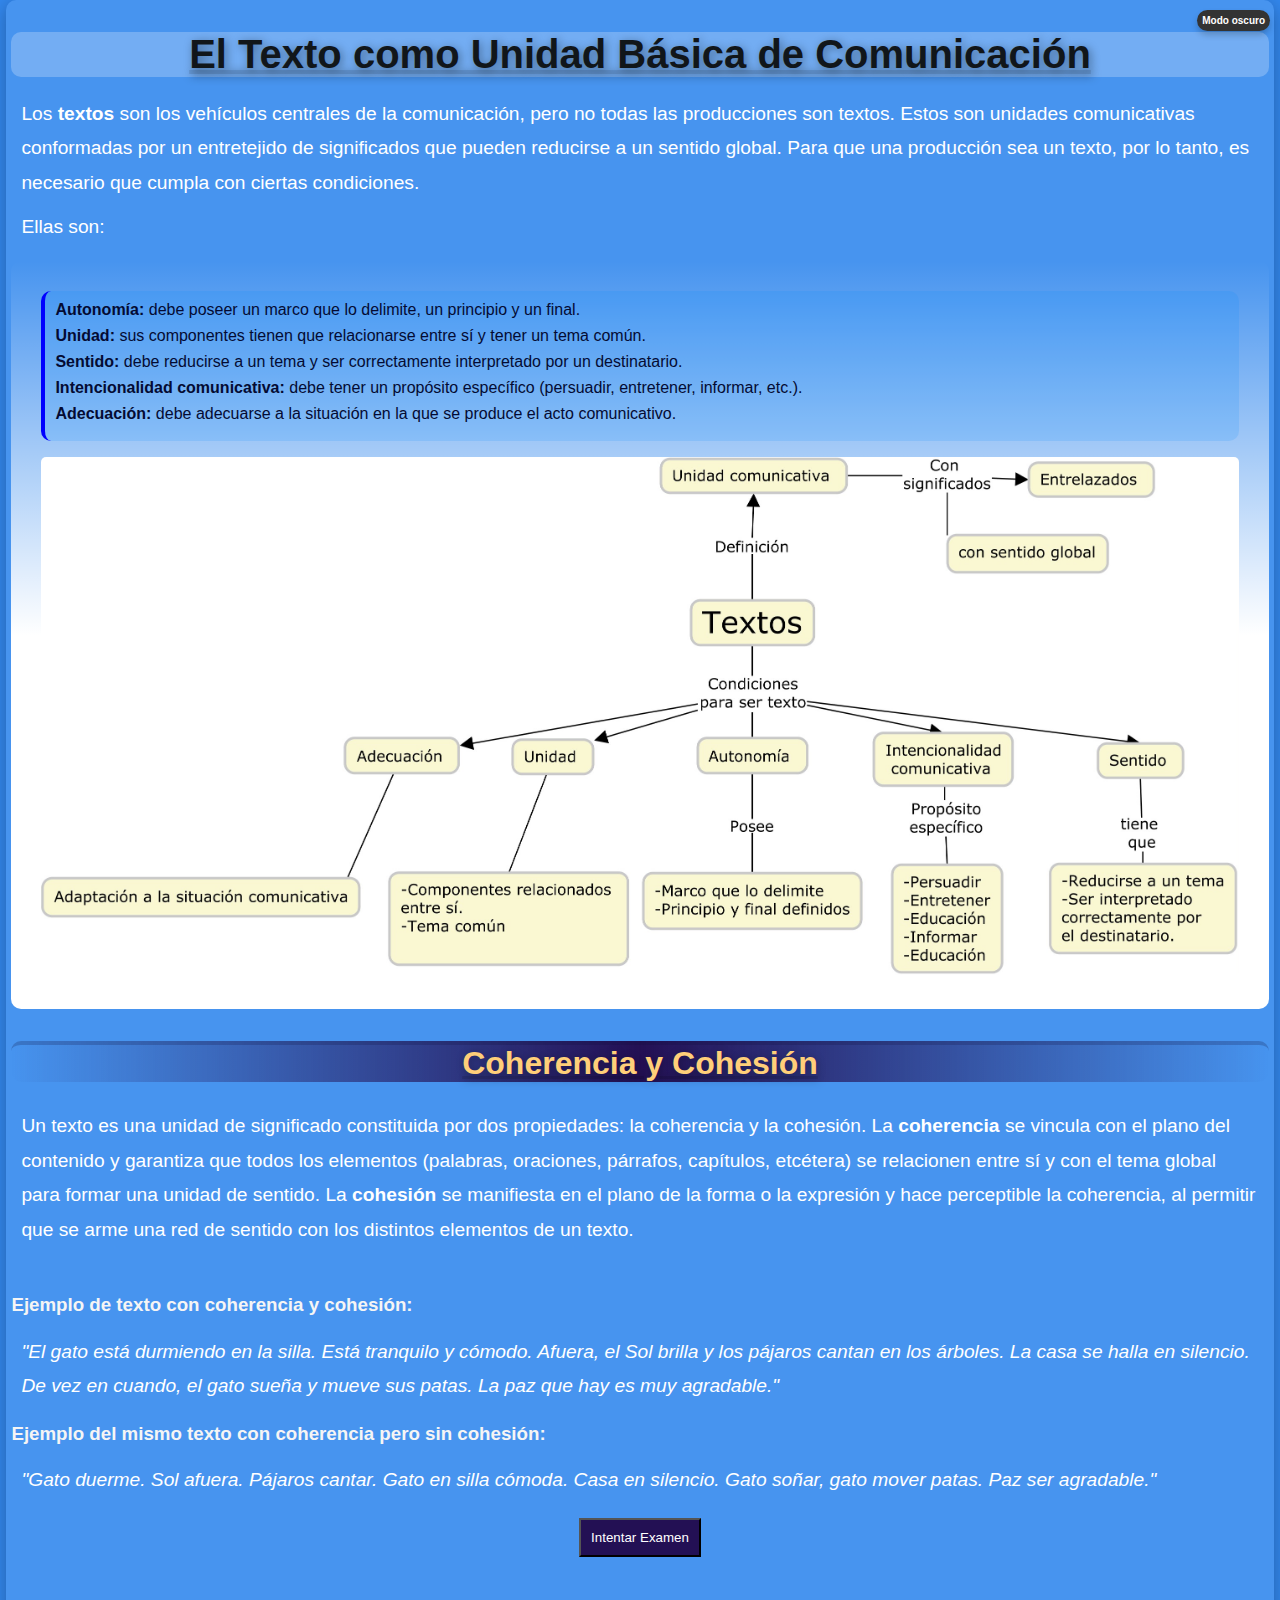
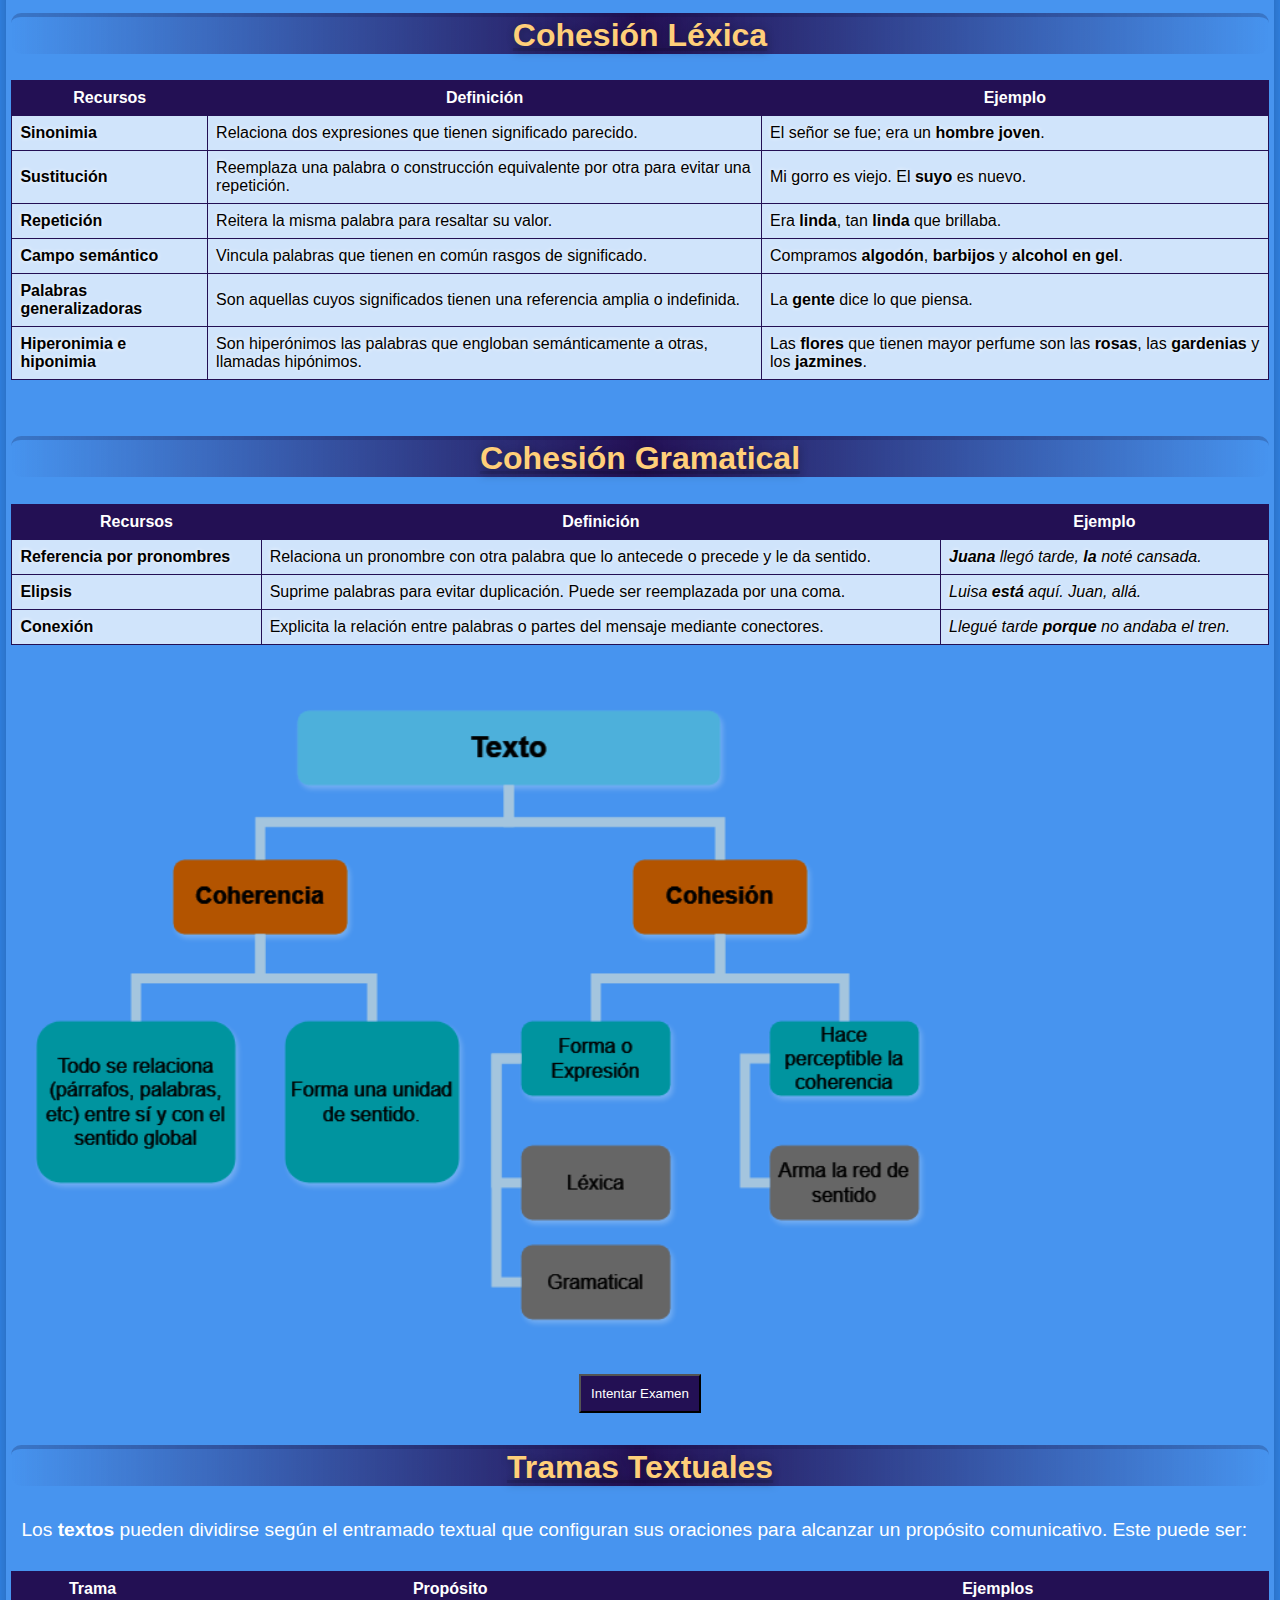
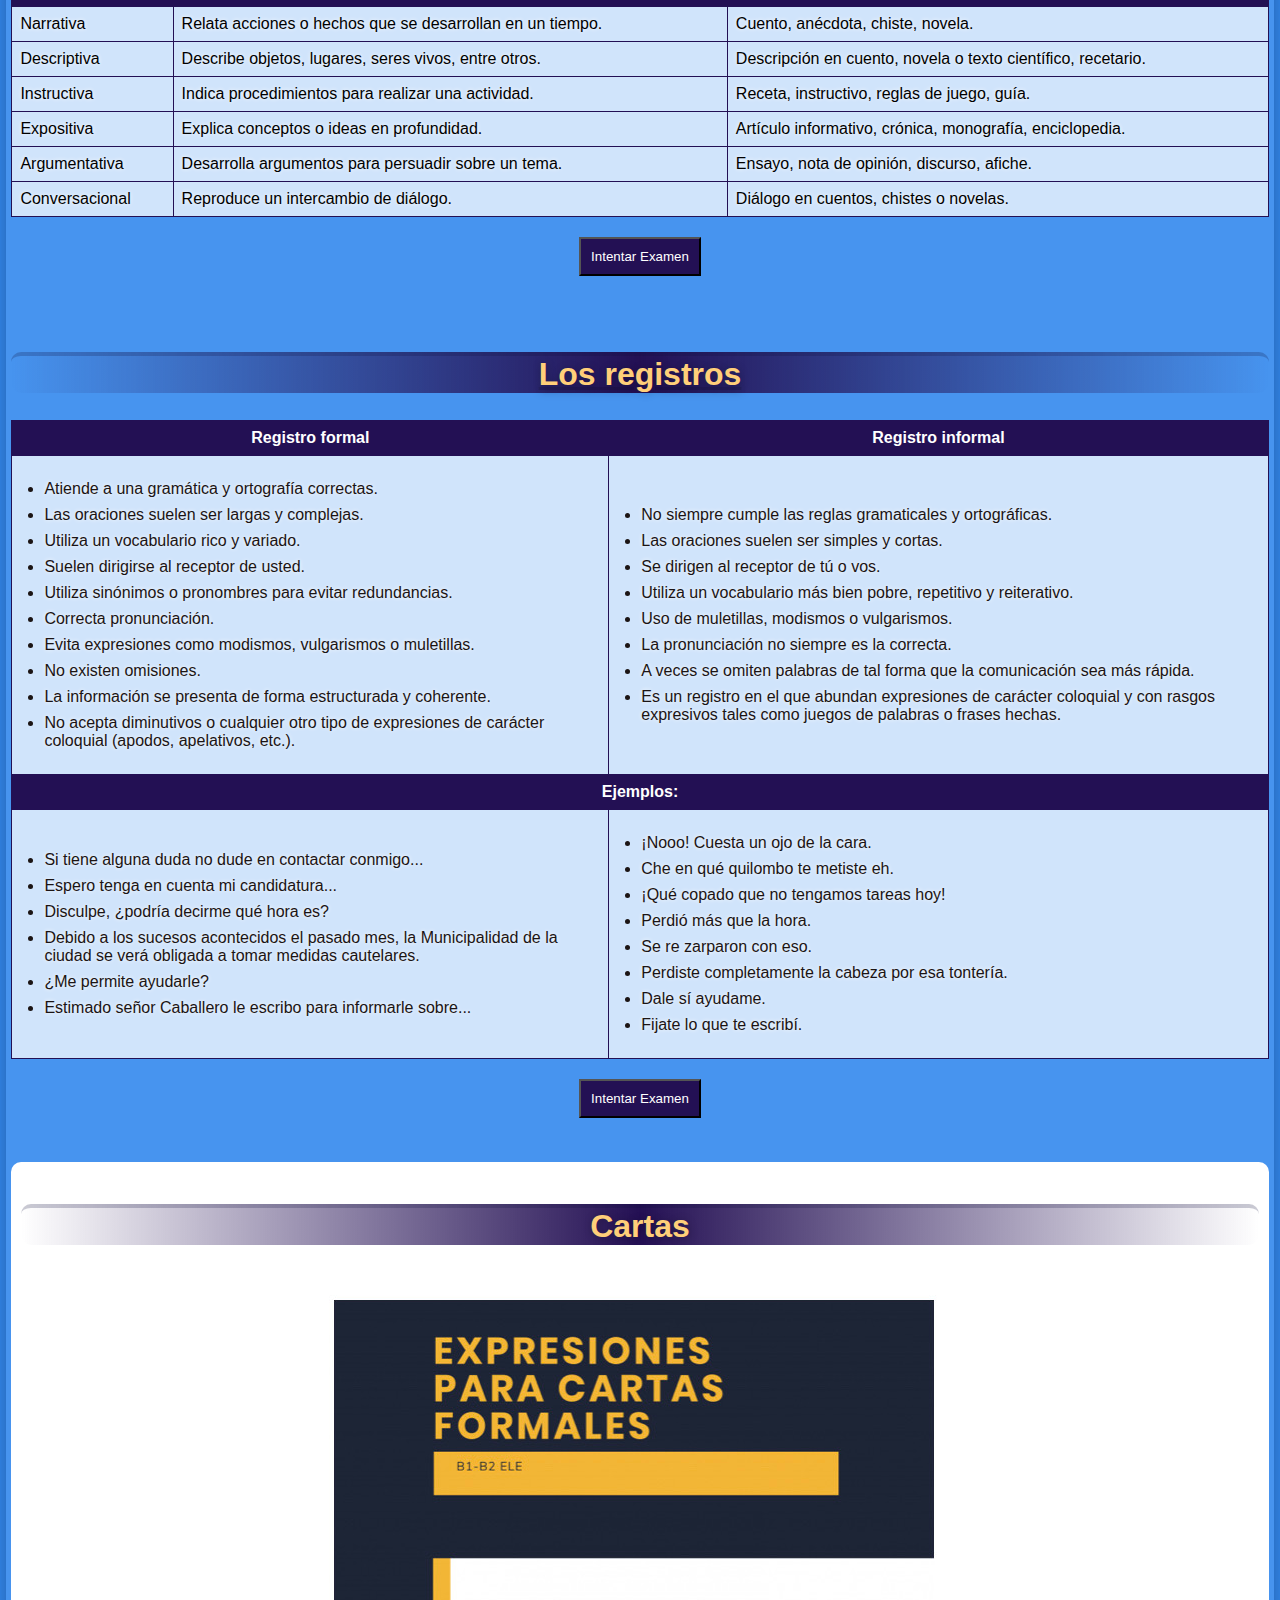
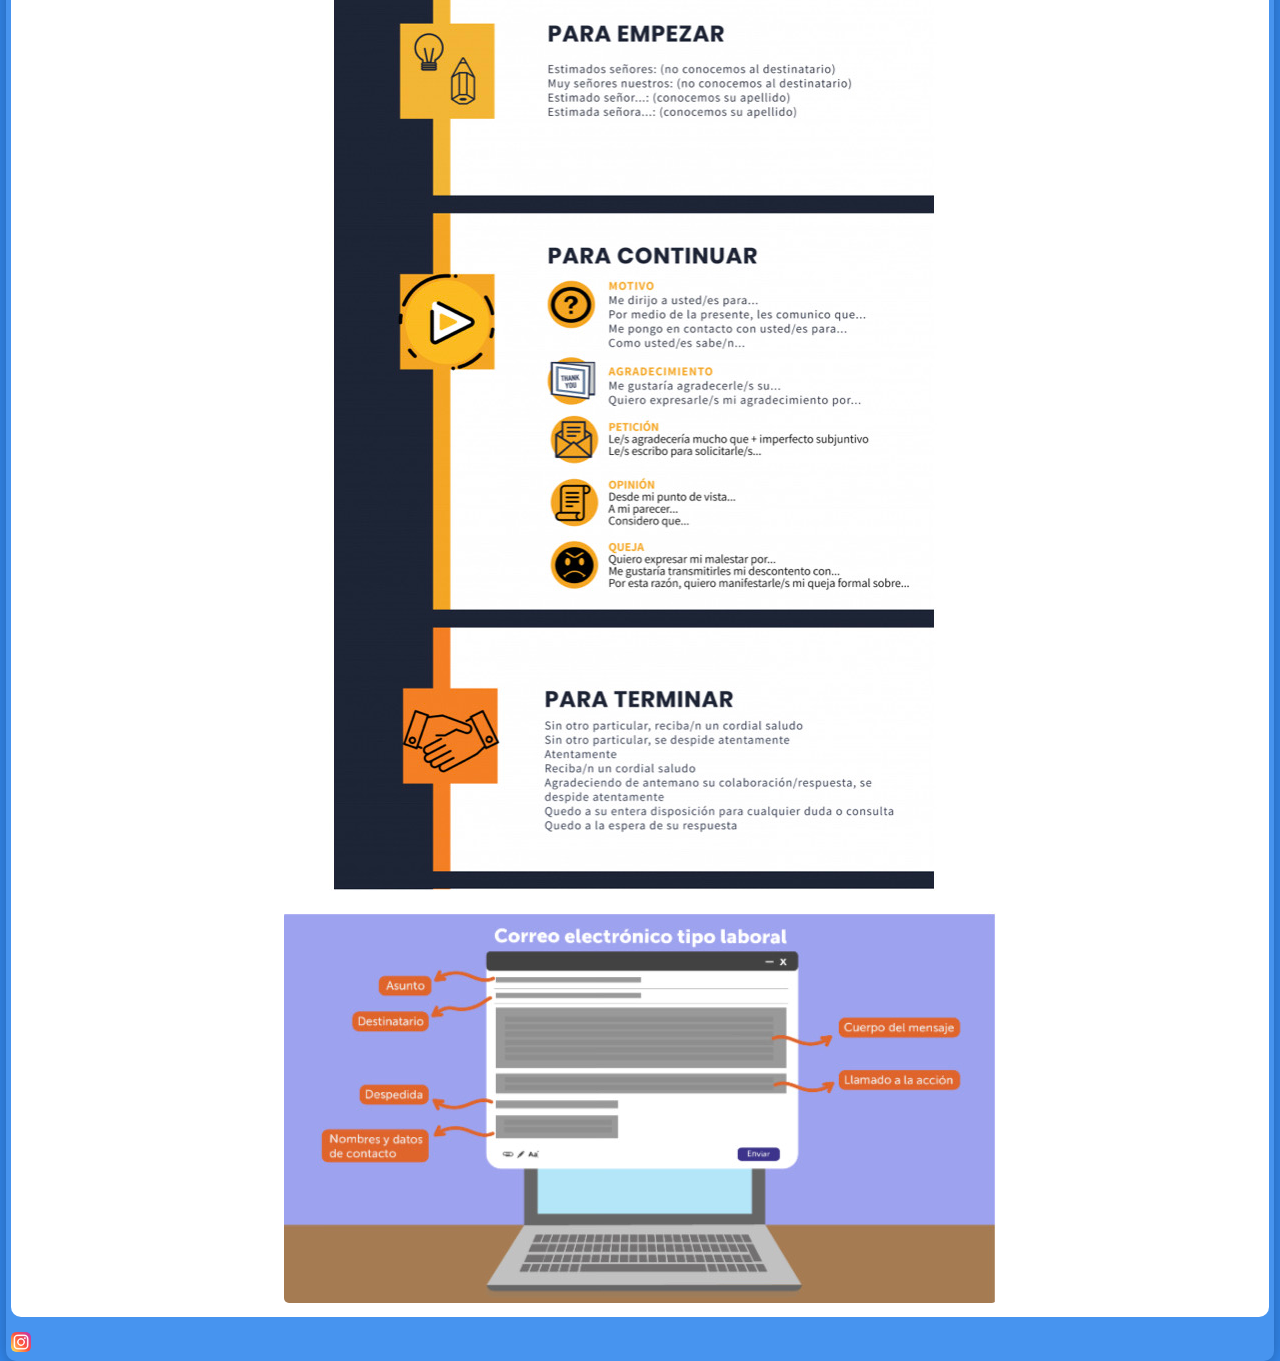
<file: index.html>
<!DOCTYPE html>
<html lang="es">
<head>
    <meta charset="UTF-8">
    <meta name="viewport" content="width=device-width, initial-scale=1.0">
    <title>Los textos</title>
    <link rel="icon" href="https://isfdcytcabrera-for.infd.edu.ar/sitio/wp-content/uploads/2018/08/insignia_fac_pequenia_3.jpg" type="image/x-icon">
    <link rel="stylesheet" href="style.css">
</head>
<body>
    <button id="modo-oscuro" class="boton-modo-oscuro">Modo oscuro</button>
    <script>
        // Modo oscuro 
        const botonModoOscuro = document.getElementById('modo-oscuro');
        const body = document.body;
        
        let modoOscuroActivado = false;
        
        botonModoOscuro.addEventListener('click', () => {
            modoOscuroActivado = !modoOscuroActivado;
            if (modoOscuroActivado) {
            body.style.background = 'black';
            botonModoOscuro.textContent = 'Desactivar modo oscuro';
        } else {
            body.style.background = '#38e';
            botonModoOscuro.textContent = 'Activar modo oscuro';
        }
    });
    </script>
    
    <div class="container">
        <a href="https://drive.google.com/file/d/17dOd0CvonYxRfjGBfQjvMIdjYPxm7bLo/view"><h1>El Texto como Unidad Básica de Comunicación</h1></a>
        <div>
            <p>Los <b>textos</b> son los vehículos centrales de la comunicación, pero no todas las producciones son textos. Estos son unidades comunicativas conformadas por un entretejido de significados que pueden reducirse a un sentido global. Para que una producción sea un texto, por lo tanto, es necesario que cumpla con ciertas condiciones.</p>
            <p>Ellas son:</p>
            <ul class="ul-color"> <div class="lista-1">
                <li><b>Autonomía:</b> debe poseer un marco que lo delimite, un principio y un final.</li>
                <li><b>Unidad:</b> sus componentes tienen que relacionarse entre sí y tener un tema común.</li>
                <li><b>Sentido:</b> debe reducirse a un tema y ser correctamente interpretado por un destinatario.</li>
                <li><b>Intencionalidad comunicativa:</b> debe tener un propósito específico (persuadir, entretener, informar, etc.).</li>
                <li><b>Adecuación:</b> debe adecuarse a la situación en la que se produce el acto comunicativo.</li> </div>
                <img src="el_texto.jpg" alt="Diagrama del texto">
            </ul>
            
        </div>
        
        <article>
            <a href="https://drive.google.com/file/d/17dOd0CvonYxRfjGBfQjvMIdjYPxm7bLo/view"><h2>Coherencia y Cohesión</h2></a>
            <p>Un texto es una unidad de significado constituida por dos propiedades: la coherencia y la cohesión. La <b>coherencia</b> se vincula con el plano del contenido y garantiza que todos los elementos (palabras, oraciones, párrafos, capítulos, etcétera) se relacionen entre sí y con el tema global para formar una unidad de sentido. La <b>cohesión</b> se manifiesta en el plano de la forma o la expresión y hace perceptible la coherencia, al permitir que se arme una red de sentido con los distintos elementos de un texto.</p>
            <br>
            <div><h3>Ejemplo de texto con coherencia y cohesión:</h3>
            <p> <i>"El gato está durmiendo en la silla. Está tranquilo y cómodo. Afuera, el Sol brilla y los pájaros cantan en los árboles. La casa se halla en silencio. De vez en cuando, el gato sueña y mueve sus patas. La paz que hay es muy agradable."</i></p>
        
        <h3>Ejemplo del mismo texto con coherencia pero sin cohesión:</h3>
    <p><i>"Gato duerme. Sol afuera. Pájaros cantar. Gato en silla cómoda. Casa en silencio. Gato soñar, gato mover patas. Paz ser agradable."</i></p></div>
            <button class="examen">
                    <a href="quiz-1/quiz.html">
                        Intentar Examen
                    </a>
                </button>
            <div class="table-container">
                <a href="https://drive.google.com/file/d/17dOd0CvonYxRfjGBfQjvMIdjYPxm7bLo/view"><h2>Cohesión Léxica</h2></a>
                <table>
                    <thead>
                        <tr>
                            <th>Recursos</th>
                            <th>Definición</th>
                            <th>Ejemplo</th>
                        </tr>
                    </thead>
                    <tbody>
                        <tr>
                            <td><b>Sinonimia</b></td>
                            <td>Relaciona dos expresiones que tienen significado parecido.</td>
                            <td>El señor se fue; era un <b>hombre joven</b>.</td>
                        </tr>
                        <tr>
                            <td><b>Sustitución</b></td>
                            <td>Reemplaza una palabra o construcción equivalente por otra para evitar una repetición.</td>
                            <td>Mi gorro es viejo. El <b>suyo</b> es nuevo.</td>
                        </tr>
                        <tr>
                            <td><b>Repetición</b></td>
                            <td>Reitera la misma palabra para resaltar su valor.</td>
                            <td>Era <b>linda</b>, tan <b>linda</b> que brillaba.</td>
                        </tr>
                        <tr>
                            <td><b>Campo semántico</b></td>
                            <td>Vincula palabras que tienen en común rasgos de significado.</td>
                            <td>Compramos <b>algodón</b>, <b>barbijos</b> y <b>alcohol en gel</b>.</td>
                            <tr>
                                <td><b>Palabras generalizadoras</b></td>
                                <td>Son aquellas cuyos significados tienen una referencia amplia o indefinida.</td>
                                <td>La <b>gente</b> dice lo que piensa.</td>
                                <tr>
                                    <td><b>Hiperonimia e hiponimia</b></td>
                                    <td>Son hiperónimos las palabras que engloban semánticamente a otras, llamadas hipónimos.</td>
                                    <td>Las <b>flores</b> que tienen mayor perfume son las <b>rosas</b>, las <b>gardenias</b> y los <b>jazmines</b>.</td>
                        </tr>
                    </tbody>
                </table>
            </div>

            <div class="table-container">
                <a href="https://drive.google.com/file/d/17dOd0CvonYxRfjGBfQjvMIdjYPxm7bLo/view"><h2>Cohesión Gramatical</h2></a>
                <table>
                    <thead>
                        <tr>
                            <th>Recursos</th>
                            <th>Definición</th>
                            <th>Ejemplo</th>
                        </tr>
                    </thead>
                    <tbody>
                        <tr>
                            <td><b>Referencia por pronombres</b></td>
                            <td>Relaciona un pronombre con otra palabra que lo antecede o precede y le da sentido.</td>
                            <td><i><b>Juana</b> llegó tarde, <b>la</b> noté cansada.</i></td>
                        </tr>
                        <tr>
                            <td><b>Elipsis</b></td>
                            <td>Suprime palabras para evitar duplicación. Puede ser reemplazada por una coma.</td>
                            <td><i>Luisa <b>está</b> aquí. Juan, allá.</i></td>
                        </tr>
                        <tr>
                            <td><b>Conexión</b></td>
                            <td>Explicita la relación entre palabras o partes del mensaje mediante conectores.</td>
                            <td><i>Llegué tarde <b>porque</b> no andaba el tren.</i></td>
                        </tr>
                    </tbody>
                </table>
            </div>
            <img class="diagrama" src="Diagrama.png" alt="Diagrama">
            <button class="examen">
                    <a href="quiz/quiz.html">
                        Intentar Examen
                    </a>
                </button>
        </article>
        <section">
            <a href="https://drive.google.com/file/d/1WzrSpSrlgIlHShHmFaYGODt1DibuWzd0/view"><h2>Tramas Textuales</h2></a>
            <p>Los <b>textos</b> pueden dividirse según el entramado textual que configuran sus oraciones para alcanzar un propósito comunicativo. Este puede ser:</p>
            
            <div class="table-container">
                <table>
                    <thead>
                        <tr>
                            <th>Trama</th>
                            <th>Propósito</th>
                            <th>Ejemplos</th>
                        </tr>
                    </thead>
                    <tbody>
                        <tr>
                            <td>Narrativa</td>
                            <td>Relata acciones o hechos que se desarrollan en un tiempo.</td>
                            <td>Cuento, anécdota, chiste, novela.</td>
                        </tr>
                        <tr>
                            <td>Descriptiva</td>
                            <td>Describe objetos, lugares, seres vivos, entre otros.</td>
                            <td>Descripción en cuento, novela o texto científico, recetario.</td>
                        </tr>
                        <tr>
                            <td>Instructiva</td>
                            <td>Indica procedimientos para realizar una actividad.</td>
                            <td>Receta, instructivo, reglas de juego, guía.</td>
                        </tr>
                        <tr>
                            <td>Expositiva</td>
                            <td>Explica conceptos o ideas en profundidad.</td>
                            <td>Artículo informativo, crónica, monografía, enciclopedia.</td>
                        </tr>
                        <tr>
                            <td>Argumentativa</td>
                            <td>Desarrolla argumentos para persuadir sobre un tema.</td>
                            <td>Ensayo, nota de opinión, discurso, afiche.</td>
                        </tr>
                        <tr>
                            <td>Conversacional</td>
                            <td>Reproduce un intercambio de diálogo.</td>
                            <td>Diálogo en cuentos, chistes o novelas.</td>
                        </tr>
                    </tbody>
                </table>
                <button class="examen">
                    <a href="quiz-2/quiz.html">
                        Intentar Examen
                    </a>
                </button>
            </div>
        </section>
        <div class="table-container">
            <a href="https://drive.google.com/file/d/1nQ3EnruQNdi3symSnmeXJWPKtpa5RrPt/view"><h2>Los registros</h2></a>
            <table>
                <thead>
                    <tr>
                        <th>Registro formal</th>
                        <th>Registro informal</th>
                    </tr>
                </thead>
                <tbody>
                    <tr>
                        <td>
                            <ul>
                                <li>Atiende a una gramática y ortografía correctas.</li>
                                <li>Las oraciones suelen ser largas y complejas.</li>
                                <li>Utiliza un vocabulario rico y variado.</li>
                                <li>Suelen dirigirse al receptor de usted.</li>
                                <li>Utiliza sinónimos o pronombres para evitar redundancias.</li>
                                <li>Correcta pronunciación.</li>
                                <li>Evita expresiones como modismos, vulgarismos o muletillas.</li>
                                <li>No existen omisiones.</li>
                                <li>La información se presenta de forma estructurada y coherente.</li>
                                <li>No acepta diminutivos o cualquier otro tipo de expresiones de carácter coloquial (apodos, apelativos, etc.).</li>
                            </ul>
                        </td>
                        <td>
                            <ul>
                                <li>No siempre cumple las reglas gramaticales y ortográficas.</li>
                                <li>Las oraciones suelen ser simples y cortas.</li>
                                <li>Se dirigen al receptor de tú o vos.</li>
                                <li>Utiliza un vocabulario más bien pobre, repetitivo y reiterativo.</li>
                                <li>Uso de muletillas, modismos o vulgarismos.</li>
                                <li>La pronunciación no siempre es la correcta.</li>
                                <li>A veces se omiten palabras de tal forma que la comunicación sea más rápida.</li>
                                <li>Es un registro en el que abundan expresiones de carácter coloquial y con rasgos expresivos tales como juegos de palabras o frases hechas.</li>
                            </ul>
                        </td>
                    </tr>
                    <tr>
                        <th colspan="2">Ejemplos:</th>
                    </tr>
                    <tr>
                        <td>
                            <ul>
                                <li>Si tiene alguna duda no dude en contactar conmigo...</li>
                                <li>Espero tenga en cuenta mi candidatura...</li>
                                <li>Disculpe, ¿podría decirme qué hora es?</li>
                                <li>Debido a los sucesos acontecidos el pasado mes, la Municipalidad de la ciudad se verá obligada a tomar medidas cautelares.</li>
                                <li>¿Me permite ayudarle?</li>
                                <li>Estimado señor Caballero le escribo para informarle sobre...</li>
                            </ul>
                        </td>
                        <td>
                            <ul>
                                <li>¡Nooo! Cuesta un ojo de la cara.</li>
                                <li>Che en qué quilombo te metiste eh.</li>
                                <li>¡Qué copado que no tengamos tareas hoy!</li>
                                <li>Perdió más que la hora.</li>
                                <li>Se re zarparon con eso.</li>
                                <li>Perdiste completamente la cabeza por esa tontería.</li>
                                <li>Dale sí ayudame.</li>
                                <li>Fijate lo que te escribí.</li>
                            </ul>
                        </td>
                    </tr>
                </tbody>
            </table>
            <button class="examen">
                    <a href="quiz-3/quiz.html">
                        Intentar Examen
                    </a>
                </button>
        </div>
        <div class="cartas">
            <h2>Cartas</h2>
            <img src="formalidad.jpg" alt="Formalidad">
            <img src="modelo-carta.jpg" alt="Modelo carta">
        </div>
        
        <button class="instagram">
            <a href="http://instagram.com/denuczi">
                <img src="instagram.png" alt="Sanguina José" title="Sanguina José">
            </a>
        </button>
    </body>
</html>
</file>
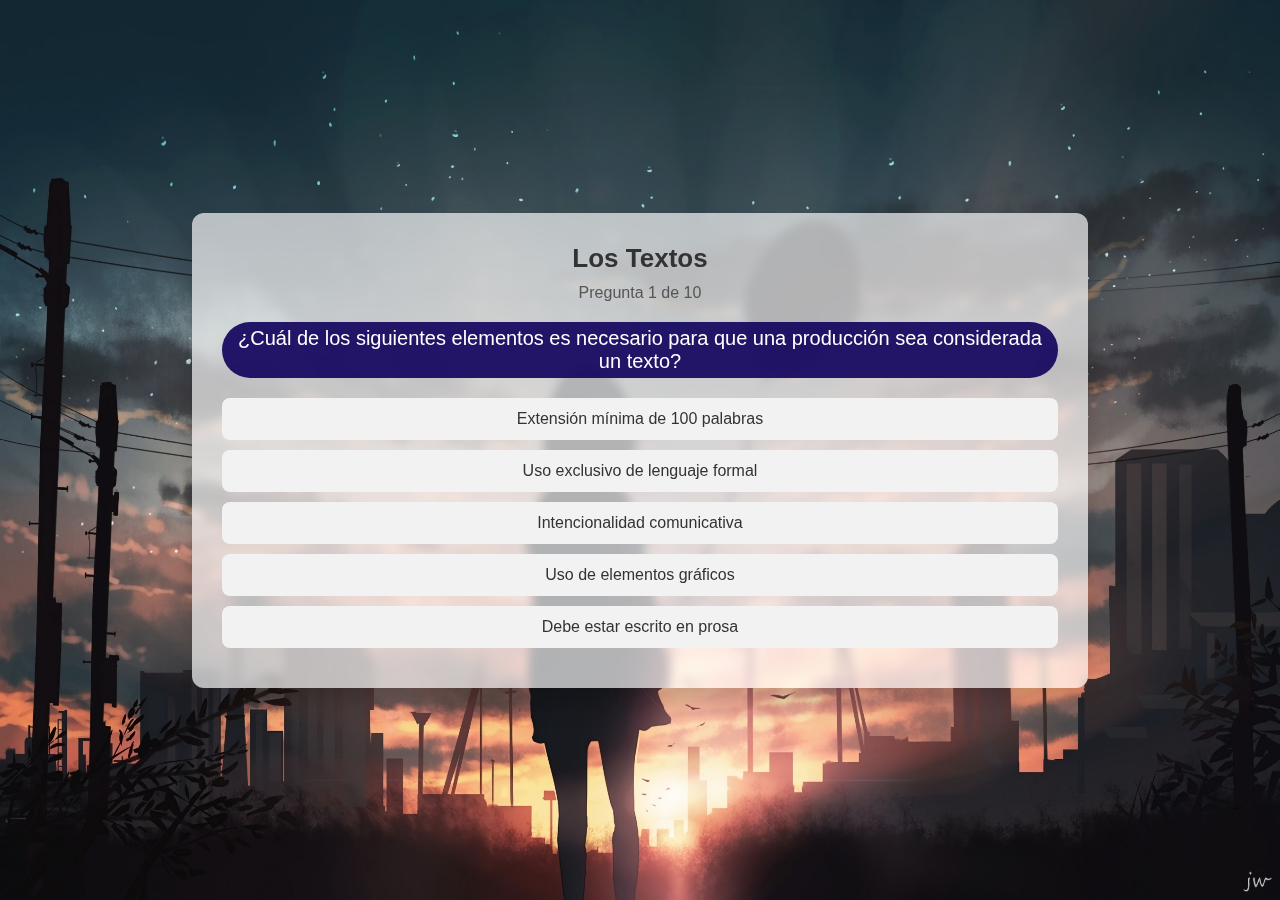
<file: quiz-1/quiz.html>
<!DOCTYPE html>
<html lang="es">
<head>
    <meta charset="UTF-8">
    <meta name="viewport" content="width=device-width, initial-scale=1.0">
    <title>El texto</title>
    <link rel="stylesheet" href="style.css">
</head>
<body>

<div class="quiz-container">
    <h1>Los Textos</h1>
    <div class="question-count" id="questionCount"></div>
    <div class="question-container">
        <p class="question"></p>
        <ul class="options"></ul>
    </div>
    <button id="nextButton" onclick="nextQuestion()">Siguiente</button>
    <div class="results">
        <h2>Resultados</h2>
        <p class="result-summary" id="score"></p>
        <div class="feedback" id="feedback"></div>
        <div class="buttons">
            <a href="quiz.html" onclick="retryQuiz()" class="button button-neon">Reintentar</a>
            <a href="../index.html" class="button button-neon">Volver al inicio</a>
        </div>
    </div>
</div>
<script src="script.js"></script>
</body>
</html>
</file>
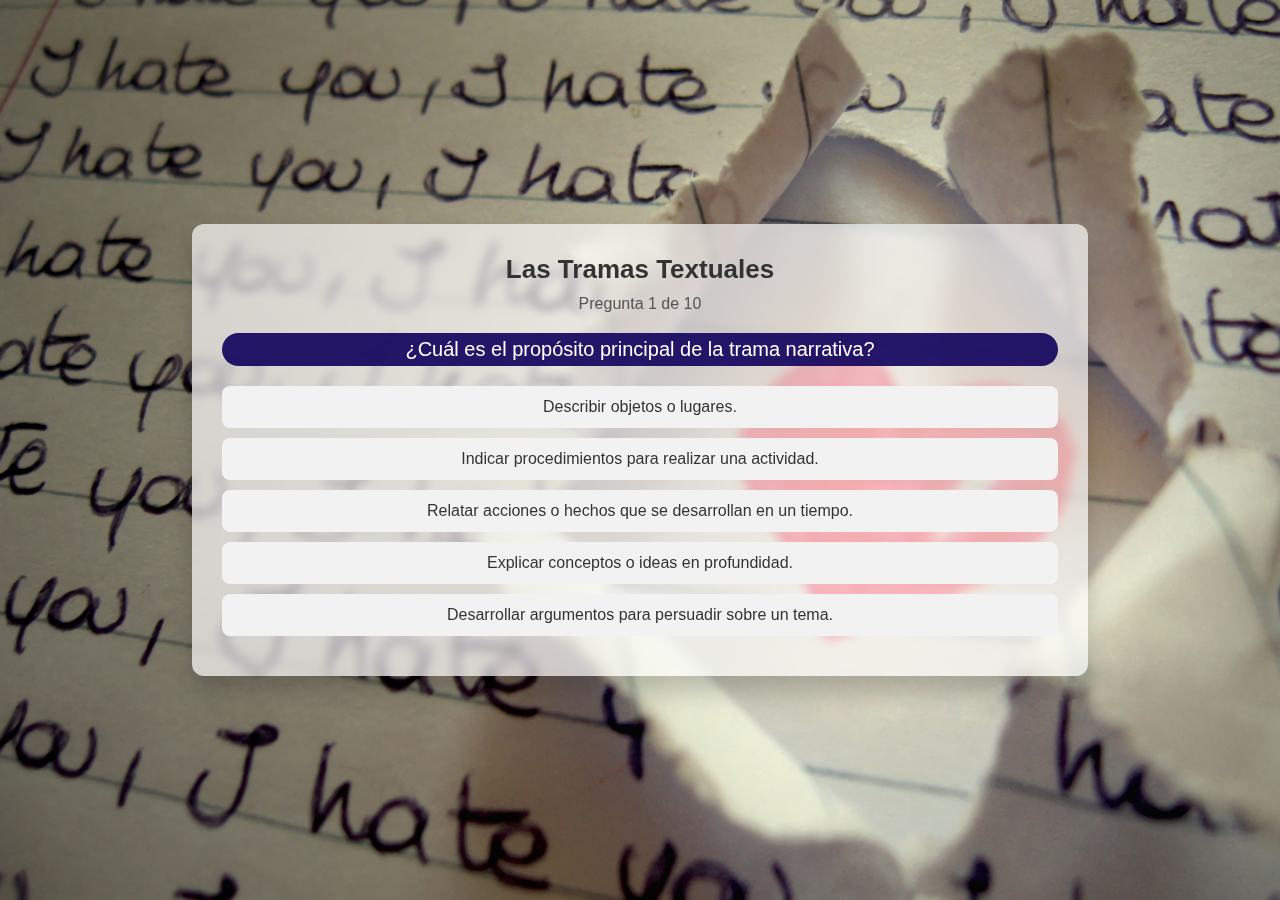
<file: quiz-2/quiz.html>
<!DOCTYPE html>
<html lang="es">
<head>
    <meta charset="UTF-8">
    <meta name="viewport" content="width=device-width, initial-scale=1.0">
    <title>Tramas Textuales</title>
    <link rel="stylesheet" href="style.css">
</head>
<body>

<div class="quiz-container">
    <h1>Las Tramas Textuales</h1>
    <div class="question-count" id="questionCount"></div>
    <div class="question-container">
        <p class="question"></p>
        <ul class="options"></ul>
    </div>
    <button id="nextButton" onclick="nextQuestion()">Siguiente</button>
    <div class="results">
        <h2>Resultados</h2>
        <p class="result-summary" id="score"></p>
        <div class="feedback" id="feedback"></div>
        <div class="buttons">
            <a href="quiz.html" onclick="retryQuiz()" class="button button-neon">Reintentar</a>
            <a href="../index.html" class="button button-neon">Volver al inicio</a>
        </div>
    </div>
</div>
<script src="script.js"></script>
</body>
</html>
</file>
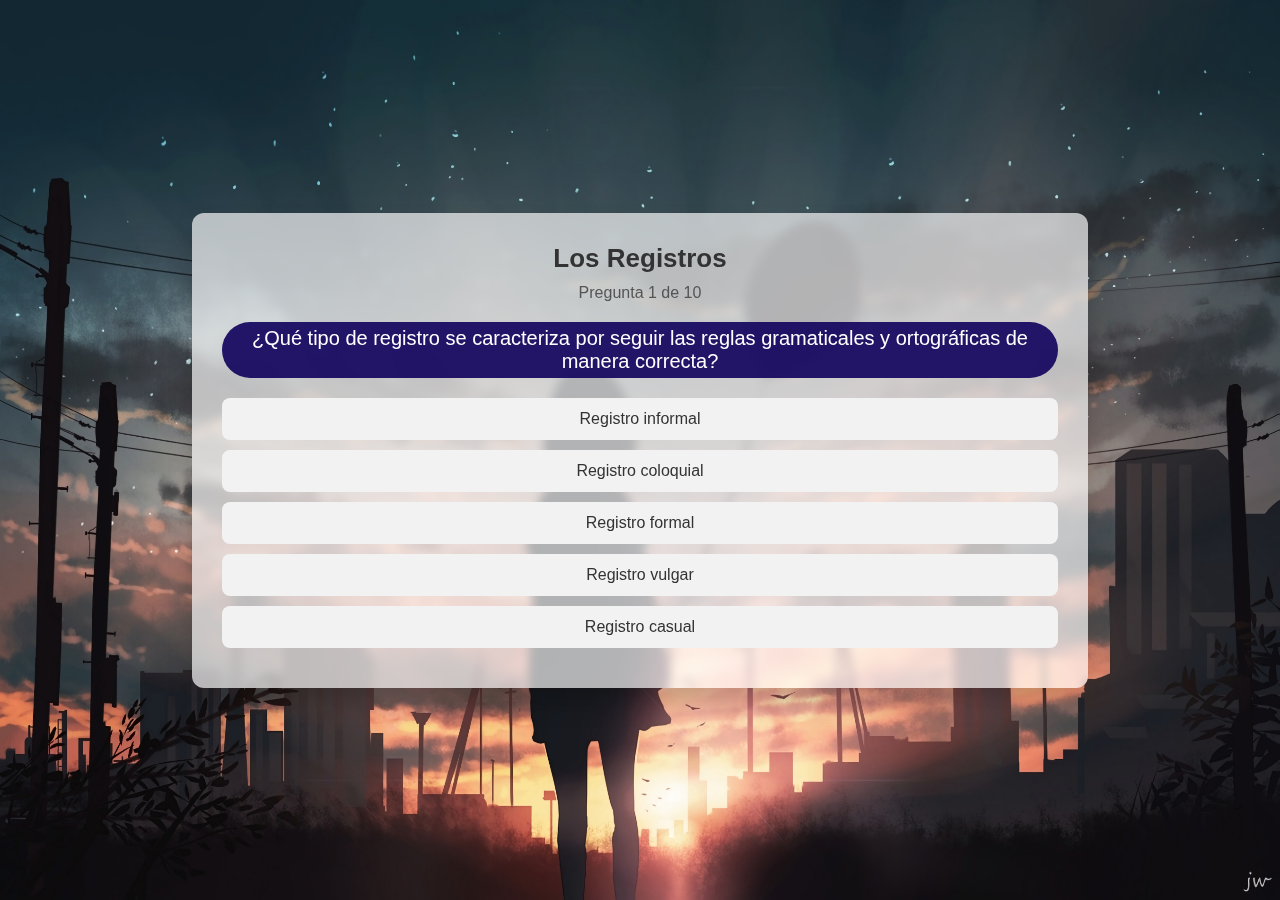
<file: quiz-3/quiz.html>
<!DOCTYPE html>
<html lang="es">
<head>
    <meta charset="UTF-8">
    <meta name="viewport" content="width=device-width, initial-scale=1.0">
    <title>Registros</title>
    <link rel="stylesheet" href="style.css">
</head>
<body>

<div class="quiz-container">
    <h1>Los Registros</h1>
    <div class="question-count" id="questionCount"></div>
    <div class="question-container">
        <p class="question"></p>
        <ul class="options"></ul>
    </div>
    <button id="nextButton" onclick="nextQuestion()">Siguiente</button>
    <div class="results">
        <h2>Resultados</h2>
        <p class="result-summary" id="score"></p>
        <div class="feedback" id="feedback"></div>
        <div class="buttons">
            <a href="quiz.html" onclick="retryQuiz()" class="button button-neon">Reintentar</a>
            <a href="../index.html" class="button button-neon">Volver al inicio</a>
        </div>
    </div>
</div>
<script src="script.js"></script>
</body>
</html>
</file>
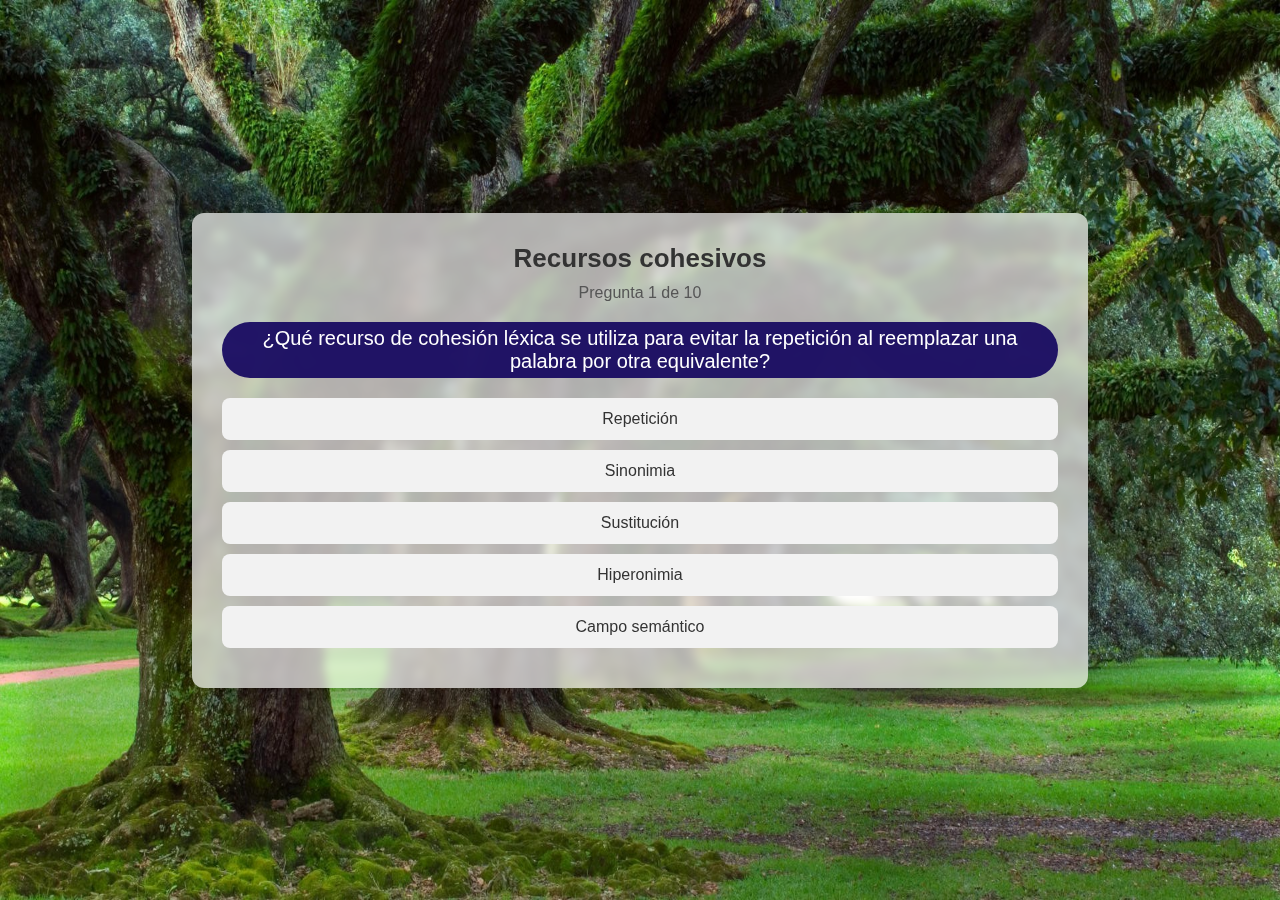
<file: quiz/quiz.html>
<!DOCTYPE html>
<html lang="es">
<head>
    <meta charset="UTF-8">
    <meta name="viewport" content="width=device-width, initial-scale=1.0">
    <title>Recursos cohesivos</title>
    <link rel="stylesheet" href="style.css">
</head>
<body>

<div class="quiz-container">
    <h1>Recursos cohesivos</h1>
    <div class="question-count" id="questionCount"></div>
    <div class="question-container">
        <p class="question"></p>
        <ul class="options"></ul>
    </div>
    <button id="nextButton" onclick="nextQuestion()">Siguiente</button>
    <div class="results">
        <h2>Resultados</h2>
        <p class="result-summary" id="score"></p>
        <div class="feedback" id="feedback"></div>
        <div class="buttons">
            <a href="quiz.html" onclick="retryQuiz()" class="button button-neon">Reintentar</a>
            <a href="../index.html" class="button button-neon">Volver al inicio</a>
        </div>
    </div>
</div>
<script src="script.js"></script>
</body>
</html>
</file>
<file: style.css>
body {
    font-family: Arial, sans-serif;
    color: #F5F5F5;
    background: #38e;
    padding: 0;
    margin: 0;
    display: flex;
    flex-direction: column;
    min-height: 100vh;
}

.boton-modo-oscuro {
    position: absolute;
    top: 10px;
    right: 10px;
    padding: 5px;
    border: none;
    border-radius: 15px;
    background-color: #333;
    color: #fff;
    cursor: pointer;
    font-size: 10px;
    font-weight: bold;
    text-align: center;
    display: flex;
    align-items: center;
    justify-content: center;
    box-shadow: 0 4px 6px rgba(0, 0, 0, 0.2);
    transition: background-color 0.3s ease, transform 0.2s ease;
}

.boton-modo-oscuro:hover {
    background-color: #444;
    transform: scale(1.05);
}

.boton-modo-oscuro:active {
    background-color: #555;
    transform: scale(0.95);
}

.ul-color {
    background: linear-gradient(to bottom, transparent, #FFFFFF, #FFFFFF);
    padding: 30px;
    border-radius: 10px;
    color: rgb(4, 11, 51);
}

.lista-1 {
    background-color: #008cff25;
    padding: 10px;
    border-radius: 10px;
    list-style-type: none;
    border-left: 4px solid blue;
}

.diagrama {
    text-align: center;
    padding: 20px;
    margin: 0 auto;
    width: 70vw;
    max-width: 100%;
    text-align: center;
}

.container {
    box-sizing: border-box;
    width: 99vw;
    margin: 0 auto;
    padding: 5px;
    box-shadow: 0 4px 20px rgba(0, 0, 0, 0.3);
    background: rgba(255, 255, 255, 0.1);
    border-radius: 10px;
    animation: fadeIn 1.5s ease-in-out;
    flex: 1;
}

.container h1 {
    font-size: 3em;
    color: #11161a;
    text-align: center;
    background-color: rgba(255, 255, 255, 0.24);
    border-radius: 10px;
    margin-bottom: 0.5em;
    text-shadow: 2px 2px 10px rgba(0, 0, 0, 0.4);
}

a {
    text-decoration-color: #0000001a;
}

p { margin: 10px;
    font-size: 1.2em;
    line-height: 1.8;
    color: #ffffff;
}

ul {
    margin: 1em 0;
    padding-left: 1.5em;
    color: #1b1414;
}

ul li {
    margin-bottom: 0.5em;
}

.container img {
    max-width: 100%;
    height: auto;
    margin-top: 1em;
    border-radius: 5px;
    transition: transform 0.3s;
}

.container img:hover {
    transform: scale(1.05);
}

h2 {
    background-color: #2310544b;
    background: linear-gradient(to right, transparent, #241054, transparent);
    border-radius: 10px;
    text-align: center;
    color: #FFCF79;
    font-size: 2.5em;
    margin-top: 1em;
    border-top: 4px solid rgba(13, 13, 61, 0.219);
    text-shadow: 1px 1px 8px rgba(0, 0, 0, 0.3);
}

.table-container {
    overflow-x: auto;
    margin: 1.5em 0;
}

table {
    width: 100%;
    border-collapse: collapse;
    color: #333;
    font-size: 1em;
}

table, th, td {
    border: 1px solid #231054;
    padding: 1em;
    background: rgba(255, 255, 255, 0.493);
}

th {
    background: #231054;
    color: #ffffff;
    font-weight: bold;
}

td {
    color: #000000;
    text-shadow: 0 0 4px rgb(255, 255, 255);
}

.gradient-box {
    background: linear-gradient(135deg, #FFD700, #FF8C00);
    padding: 2em;
    border-radius: 10px;
    box-shadow: 0 4px 15px rgba(0, 0, 0, 0.3);
    animation: fadeInUp 2s ease-in-out;
}

@keyframes fadeIn {
    from { opacity: 0; transform: translateY(-20px); }
    to { opacity: 1; transform: translateY(0); }
}

@keyframes fadeInUp {
    from { opacity: 0; transform: translateY(40px); }
    to { opacity: 1; transform: translateY(0); }
}

@media screen and (max-width: 100vw) {
    .container h1 {
        font-size: 2.5em;
    }

    h2 {
        font-size: 2em;
    }

    table, th, td {
        padding: 0.5em;
    }

    .gradient-box {
        padding: 1.5em;
    }
}

.instagram {
    display: fixed;
    justify-content: center;
    align-items: center;
    font-size: 15px;
    padding: 0;
    border: none;
    border-radius: 50px;
    background: transparent;
    transition: all 0.4s ease;
    cursor: pointer;
    width: 20px;
    height: 20px;
}

img:hover {
    box-shadow: 0 0 5px #231054, 0 0 25px #231054, 0 0 50px #231054, 0 0 100px #231054, 0 0 200px #231054;
}

.cartas {
    margin: 0 auto;
    text-align: center;
    background-color: white;
    padding: 10px;
    border-radius: 10px;
}

.examen {
    text-align: center;
    padding: 10px;
    margin: 20px auto;
    text-decoration: none;
    background: #231054;
    color: #fff;
    display: block;
}

.examen a {
    color: #fff;
    text-decoration: none;
}

.examen:hover {
    box-shadow: 0 0 5px #231054, 0 0 25px #231054;
}

footer {
    text-align: center;
    padding: 20px;
    background: rgba(0, 0, 0, 0.8);
    color: #fff;
    flex-shrink: 0;
}
</file>
<file: quiz-1/style.css>
* {
    box-sizing: border-box;
    margin: 0;
    padding: 0;
}

body {
    font-family: 'Arial', sans-serif;
    display: flex;
    justify-content: center;
    align-items: center;
    min-height: 100vh;
    margin: 0;
    background-image: url(fondo-anime.jpg);
    background-size: 100% 100%; 
    background-repeat: no-repeat; 
    background-position: center; 
    background-attachment: fixed; 
}


@media (max-width: 768px) {
    body {
        font-size: 16px;
    }
.quiz-container {
    width: 90%;
    padding: 15px;
    }
.option-button {
    padding: 10px;
    font-size: 14px;
}
.feedback-item {
    padding: 10px;
}
.feedback-item h3 {
    font-size: 16px;
}
.feedback-item p {
    font-size: 13px;
    }
}

@media (min-width: 769px) {
    body {
        font-size: 18px;
}
.quiz-container {
    width: 70%;
    padding: 30px;
}
.option-button {
    padding: 12px;
    font-size: 16px;
    }
    .feedback-item {
    padding: 15px;
    }
    .feedback-item h3 {
    font-size: 18px;
    }
    .feedback-item p {
    font-size: 15px;
    }
}

.quiz-container {
    background: rgba(255, 255, 255, 0.671);
    backdrop-filter: blur(5px);
    border-radius: 12px;
    box-shadow: 0px 15px 25px rgba(0, 0, 0, 0.2);
    text-align: center;
}
h1 {
    font-size: 26px;
    margin-bottom: 10px;
    color: #333;
}

.question-count {
    font-size: 16px;
    margin-bottom: 20px;
    color: #555;
}

.question {
    font-size: 20px;
    margin-bottom: 20px;
    color: #ffffff;
    background: rgba(21, 8, 95, 0.933);
    padding: 5px;
    border-radius: 30px;
}


.options {
    list-style: none;
    padding: 0;
}

.options li {
    margin: 10px 0;
}

.option-button {
    display: block;
    width: 100%;
    background: #f2f2f2;
    color: #333;
    border: none;
    border-radius: 8px;
    font-size: 16px;
    cursor: pointer;
    transition: background 0.3s, transform 0.2s;
}

.option-button:hover {
    background: #e2e2e2;
    transform: translateY(-3px);
    box-shadow: 0 0 5px #15085fee, 0 0 25px #15085fee;
}

.option-button.selected {
    background: #4CAF50;
    color: #fff;
}

#nextButton {
    display: none;
    margin-top: 25px;
    padding: 12px 25px;
    background: #15085fee;
    color: #fff;
    border: none;
    border-radius: 8px;
    font-size: 16px;
    cursor: pointer;
    transition: background 0.3s, transform 0.2s;
}

#nextButton:hover {
    background: #1e00c9ee;
    transform: translateY(-3px);
    box-shadow: 0 0 5px #4CAF50;
}

.results {
    display: none;
    margin-top: 25px;
}

.results h2 {
    font-size: 24px;
    color: #333;
}

.result-summary {
    font-size: 18px;
    margin-bottom: 20px;
    color: #ffffff;
    background-color: #231054;
    border-radius: 20px;
    background: linear-gradient(to right,transparent, #231054, #231054, transparent);
    padding: 5px;
}



.feedback {
    display: flex;
    flex-direction: column;
    gap: 15px;
}

.feedback-item {
    background: #f9f9f9;
    border-radius: 10px;
    padding: 15px;
    color: #333;
    border: 5px solid;
}

.feedback-item.correct {
    border-color: #4CAF50;
}

.feedback-item.incorrect {
    border-color: #e74c3c;
}

.feedback-item h3 {
    margin: 0;
    font-size: 18px;
}

.feedback-item p {
    margin: 5px 0;
    font-size: 15px;
    color: #000000;
}

.explanation {
    text-shadow: 0 0 25px white;
    border-left: 4px solid #231054;
    border;
    border-radius: 4px;
    background: #38be;
    padding: 2px;
    font-size: 14px;
    color: #000000;
    margin-top: 10px;
}

.buttons {
    display: flex;
    justify-content: center;
    gap: 20px;
    margin-top: 30px;
}

.button {
    padding: 12px 30px;
    font-size: 16px;
    color: #000000;
    border: 2px solid #333;
    border-radius: 8px;
    cursor: pointer;
    text-decoration: none;
    transition: all 0.3s ease;
}

.button:hover {
    color: #333;
    background: #4CAF50;
}
</file>
<file: quiz-2/style.css>
* {
    box-sizing: border-box;
    margin: 0;
    padding: 0;
}

body {
    font-family: sans-serif, 'Arial';
    display: flex;
    justify-content: center;
    align-items: center;
    min-height: 100vh;
    margin: 0;
    background-image: url(fondo-hoja.png);
    background-size: 100% 100%; 
    background-repeat: no-repeat; 
    background-position: center; 
    background-attachment: fixed; 
}


@media (max-width: 768px) {
    body {
        font-size: 16px;
    }
.quiz-container {
    width: 90%;
    padding: 15px;
    }
.option-button {
    padding: 10px;
    font-size: 14px;
}
.feedback-item {
    padding: 10px;
}
.feedback-item h3 {
    font-size: 16px;
}
.feedback-item p {
    font-size: 13px;
    }
}

@media (min-width: 769px) {
    body {
        font-size: 18px;
}
.quiz-container {
    width: 70%;
    padding: 30px;
}
.option-button {
    padding: 12px;
    font-size: 16px;
    }
    .feedback-item {
    padding: 15px;
    }
    .feedback-item h3 {
    font-size: 18px;
    }
    .feedback-item p {
    font-size: 15px;
    }
}

.quiz-container {
    background: rgba(255, 255, 255, 0.671);
    backdrop-filter: blur(5px);
    border-radius: 12px;
    box-shadow: 0px 15px 25px rgba(0, 0, 0, 0.2);
    text-align: center;
}
h1 {
    font-size: 26px;
    margin-bottom: 10px;
    color: #333;
}

.question-count {
    font-size: 16px;
    margin-bottom: 20px;
    color: #555;
}

.question {
    font-size: 20px;
    margin-bottom: 20px;
    color: #ffffff;
    background: rgba(21, 8, 95, 0.933);
    padding: 5px;
    border-radius: 30px;
}


.options {
    list-style: none;
    padding: 0;
}

.options li {
    margin: 10px 0;
}

.option-button {
    display: block;
    width: 100%;
    background: #f2f2f2;
    color: #333;
    border: none;
    border-radius: 8px;
    font-size: 16px;
    cursor: pointer;
    transition: background 0.3s, transform 0.2s;
}

.option-button:hover {
    background: #e2e2e2;
    transform: translateY(-3px);
    box-shadow: 0 0 5px #15085fee, 0 0 25px #15085fee;
}

.option-button.selected {
    background: #4CAF50;
    color: #fff;
}

#nextButton {
    display: none;
    margin-top: 25px;
    padding: 12px 25px;
    background: #15085fee;
    color: #fff;
    border: none;
    border-radius: 8px;
    font-size: 16px;
    cursor: pointer;
    transition: background 0.3s, transform 0.2s;
}

#nextButton:hover {
    background: #1e00c9ee;
    transform: translateY(-3px);
    box-shadow: 0 0 5px #4CAF50;
}

.results {
    display: none;
    margin-top: 25px;
}

.results h2 {
    font-size: 24px;
    color: #333;
}

.result-summary {
    font-size: 18px;
    margin-bottom: 20px;
    color: #ffffff;
    background-color: #231054;
    border-radius: 20px;
    background: linear-gradient(to right,transparent, #231054, #231054, transparent);
    padding: 5px;
}



.feedback {
    display: flex;
    flex-direction: column;
    gap: 15px;
}

.feedback-item {
    background: #f9f9f9;
    border-radius: 10px;
    padding: 15px;
    color: #333;
    border: 5px solid;
}

.feedback-item.correct {
    border-color: #4CAF50;
}

.feedback-item.incorrect {
    border-color: #e74c3c;
}

.feedback-item h3 {
    margin: 0;
    font-size: 18px;
}

.feedback-item p {
    margin: 5px 0;
    font-size: 15px;
    color: #000000;
}

.explanation {
    text-shadow: 0 0 25px white;
    border-left: 4px solid #231054;
    border;
    border-radius: 4px;
    background: #38be;
    padding: 2px;
    font-size: 14px;
    color: #000000;
    margin-top: 10px;
}

.buttons {
    display: flex;
    justify-content: center;
    gap: 20px;
    margin-top: 30px;
}

.button {
    padding: 12px 30px;
    font-size: 16px;
    color: #000000;
    border: 2px solid #333;
    border-radius: 8px;
    cursor: pointer;
    text-decoration: none;
    transition: all 0.3s ease;
}

.button:hover {
    color: #333;
    background: #4CAF50;
}
</file>
<file: quiz-3/style.css>
* {
    box-sizing: border-box;
    margin: 0;
    padding: 0;
}

body {
    font-family: sans-serif, 'Arial';
    display: flex;
    justify-content: center;
    align-items: center;
    min-height: 100vh;
    margin: 0;
    background-image: url(fondo-anime.jpg);
    background-size: 100% 100%; 
    background-repeat: no-repeat; 
    background-position: center; 
    background-attachment: fixed; 
}


@media (max-width: 768px) {
    body {
        font-size: 16px;
    }
.quiz-container {
    width: 90%;
    padding: 15px;
    }
.option-button {
    padding: 10px;
    font-size: 14px;
}
.feedback-item {
    padding: 10px;
}
.feedback-item h3 {
    font-size: 16px;
}
.feedback-item p {
    font-size: 13px;
    }
}

@media (min-width: 769px) {
    body {
        font-size: 18px;
}
.quiz-container {
    width: 70%;
    padding: 30px;
}
.option-button {
    padding: 12px;
    font-size: 16px;
    }
    .feedback-item {
    padding: 15px;
    }
    .feedback-item h3 {
    font-size: 18px;
    }
    .feedback-item p {
    font-size: 15px;
    }
}

.quiz-container {
    background: rgba(255, 255, 255, 0.671);
    backdrop-filter: blur(5px);
    border-radius: 12px;
    box-shadow: 0px 15px 25px rgba(0, 0, 0, 0.2);
    text-align: center;
}
h1 {
    font-size: 26px;
    margin-bottom: 10px;
    color: #333;
}

.question-count {
    font-size: 16px;
    margin-bottom: 20px;
    color: #555;
}

.question {
    font-size: 20px;
    margin-bottom: 20px;
    color: #ffffff;
    background: rgba(21, 8, 95, 0.933);
    padding: 5px;
    border-radius: 30px;
}


.options {
    list-style: none;
    padding: 0;
}

.options li {
    margin: 10px 0;
}

.option-button {
    display: block;
    width: 100%;
    background: #f2f2f2;
    color: #333;
    border: none;
    border-radius: 8px;
    font-size: 16px;
    cursor: pointer;
    transition: background 0.3s, transform 0.2s;
}

.option-button:hover {
    background: #e2e2e2;
    transform: translateY(-3px);
    box-shadow: 0 0 5px #15085fee, 0 0 25px #15085fee;
}

.option-button.selected {
    background: #4CAF50;
    color: #fff;
}

#nextButton {
    display: none;
    margin-top: 25px;
    padding: 12px 25px;
    background: #15085fee;
    color: #fff;
    border: none;
    border-radius: 8px;
    font-size: 16px;
    cursor: pointer;
    transition: background 0.3s, transform 0.2s;
}

#nextButton:hover {
    background: #1e00c9ee;
    transform: translateY(-3px);
    box-shadow: 0 0 5px #4CAF50;
}

.results {
    display: none;
    margin-top: 25px;
}

.results h2 {
    font-size: 24px;
    color: #333;
}

.result-summary {
    font-size: 18px;
    margin-bottom: 20px;
    color: #ffffff;
    background-color: #231054;
    border-radius: 20px;
    background: linear-gradient(to right,transparent, #231054, #231054, transparent);
    padding: 5px;
}



.feedback {
    display: flex;
    flex-direction: column;
    gap: 15px;
}

.feedback-item {
    background: #f9f9f9;
    border-radius: 10px;
    padding: 15px;
    color: #333;
    border: 5px solid;
}

.feedback-item.correct {
    border-color: #4CAF50;
}

.feedback-item.incorrect {
    border-color: #e74c3c;
}

.feedback-item h3 {
    margin: 0;
    font-size: 18px;
}

.feedback-item p {
    margin: 5px 0;
    font-size: 15px;
    color: #000000;
}

.explanation {
    text-shadow: 0 0 25px white;
    border-left: 4px solid #231054;
    border;
    border-radius: 4px;
    background: #38be;
    padding: 2px;
    font-size: 14px;
    color: #000000;
    margin-top: 10px;
}

.buttons {
    display: flex;
    justify-content: center;
    gap: 20px;
    margin-top: 30px;
}

.button {
    padding: 12px 30px;
    font-size: 16px;
    color: #000000;
    border: 2px solid #333;
    border-radius: 8px;
    cursor: pointer;
    text-decoration: none;
    transition: all 0.3s ease;
}

.button:hover {
    color: #333;
    background: #4CAF50;
}
</file>
<file: quiz/style.css>
* {
    box-sizing: border-box;
    margin: 0;
    padding: 0;
}

body {
    font-family: sans-serif, 'Arial';
    display: flex;
    justify-content: center;
    align-items: center;
    min-height: 100vh;
    margin: 0;
    background-image: url(fondo-bosque.jpg);
    background-size: 100% 100%; 
    background-repeat: no-repeat; 
    background-position: center; 
    background-attachment: fixed; 
}


@media (max-width: 768px) {
    body {
        font-size: 16px;
    }
.quiz-container {
    width: 90%;
    padding: 15px;
    }
.option-button {
    padding: 10px;
    font-size: 14px;
}
.feedback-item {
    padding: 10px;
}
.feedback-item h3 {
    font-size: 16px;
}
.feedback-item p {
    font-size: 13px;
    }
}

@media (min-width: 769px) {
    body {
        font-size: 18px;
}
.quiz-container {
    width: 70%;
    padding: 30px;
}
.option-button {
    padding: 12px;
    font-size: 16px;
    }
    .feedback-item {
    padding: 15px;
    }
    .feedback-item h3 {
    font-size: 18px;
    }
    .feedback-item p {
    font-size: 15px;
    }
}

.quiz-container {
    background: rgba(255, 255, 255, 0.671);
    backdrop-filter: blur(5px);
    border-radius: 12px;
    box-shadow: 0px 15px 25px rgba(0, 0, 0, 0.2);
    text-align: center;
}
h1 {
    font-size: 26px;
    margin-bottom: 10px;
    color: #333;
}

.question-count {
    font-size: 16px;
    margin-bottom: 20px;
    color: #555;
}

.question {
    font-size: 20px;
    margin-bottom: 20px;
    color: #ffffff;
    background: rgba(21, 8, 95, 0.933);
    padding: 5px;
    border-radius: 30px;
}


.options {
    list-style: none;
    padding: 0;
}

.options li {
    margin: 10px 0;
}

.option-button {
    display: block;
    width: 100%;
    background: #f2f2f2;
    color: #333;
    border: none;
    border-radius: 8px;
    font-size: 16px;
    cursor: pointer;
    transition: background 0.3s, transform 0.2s;
}

.option-button:hover {
    background: #e2e2e2;
    transform: translateY(-3px);
    box-shadow: 0 0 5px #15085fee, 0 0 25px #15085fee;
}

.option-button.selected {
    background: #4CAF50;
    color: #fff;
}

#nextButton {
    display: none;
    margin-top: 25px;
    padding: 12px 25px;
    background: #15085fee;
    color: #fff;
    border: none;
    border-radius: 8px;
    font-size: 16px;
    cursor: pointer;
    transition: background 0.3s, transform 0.2s;
}

#nextButton:hover {
    background: #1e00c9ee;
    transform: translateY(-3px);
    box-shadow: 0 0 5px #4CAF50;
}

.results {
    display: none;
    margin-top: 25px;
}

.results h2 {
    font-size: 24px;
    color: #333;
}

.result-summary {
    font-size: 18px;
    margin-bottom: 20px;
    color: #ffffff;
    background-color: #231054;
    border-radius: 20px;
    background: linear-gradient(to right,transparent, #231054, #231054, transparent);
    padding: 5px;
}



.feedback {
    display: flex;
    flex-direction: column;
    gap: 15px;
}

.feedback-item {
    background: #f9f9f9;
    border-radius: 10px;
    padding: 15px;
    color: #333;
    border: 5px solid;
}

.feedback-item.correct {
    border-color: #4CAF50;
}

.feedback-item.incorrect {
    border-color: #e74c3c;
}

.feedback-item h3 {
    margin: 0;
    font-size: 18px;
}

.feedback-item p {
    margin: 5px 0;
    font-size: 15px;
    color: #000000;
}

.explanation {
    text-shadow: 0 0 25px white;
    border-left: 4px solid #231054;
    border;
    border-radius: 4px;
    background: #38be;
    padding: 2px;
    font-size: 14px;
    color: #000000;
    margin-top: 10px;
}

.buttons {
    display: flex;
    justify-content: center;
    gap: 20px;
    margin-top: 30px;
}

.button {
    padding: 12px 30px;
    font-size: 16px;
    color: #000000;
    border: 2px solid #333;
    border-radius: 8px;
    cursor: pointer;
    text-decoration: none;
    transition: all 0.3s ease;
}

.button:hover {
    color: #333;
    background: #4CAF50;
}
</file>
